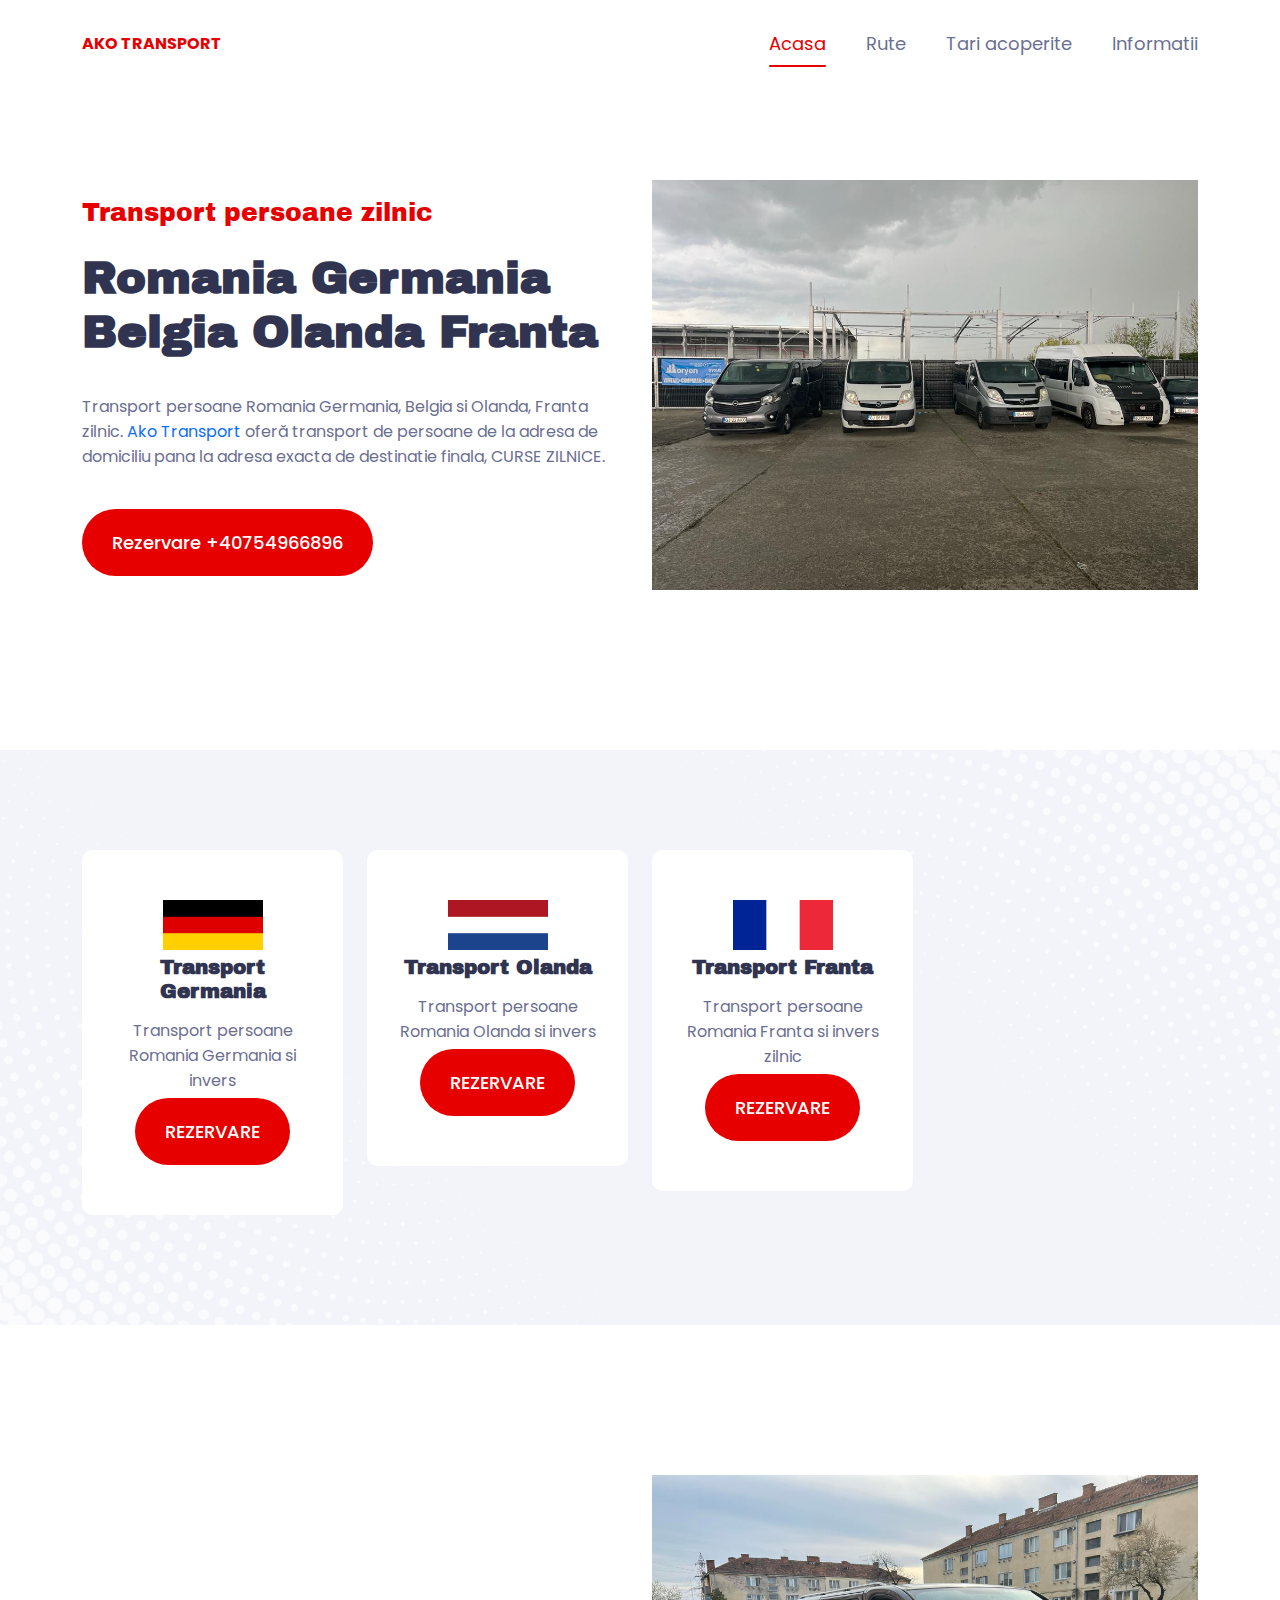
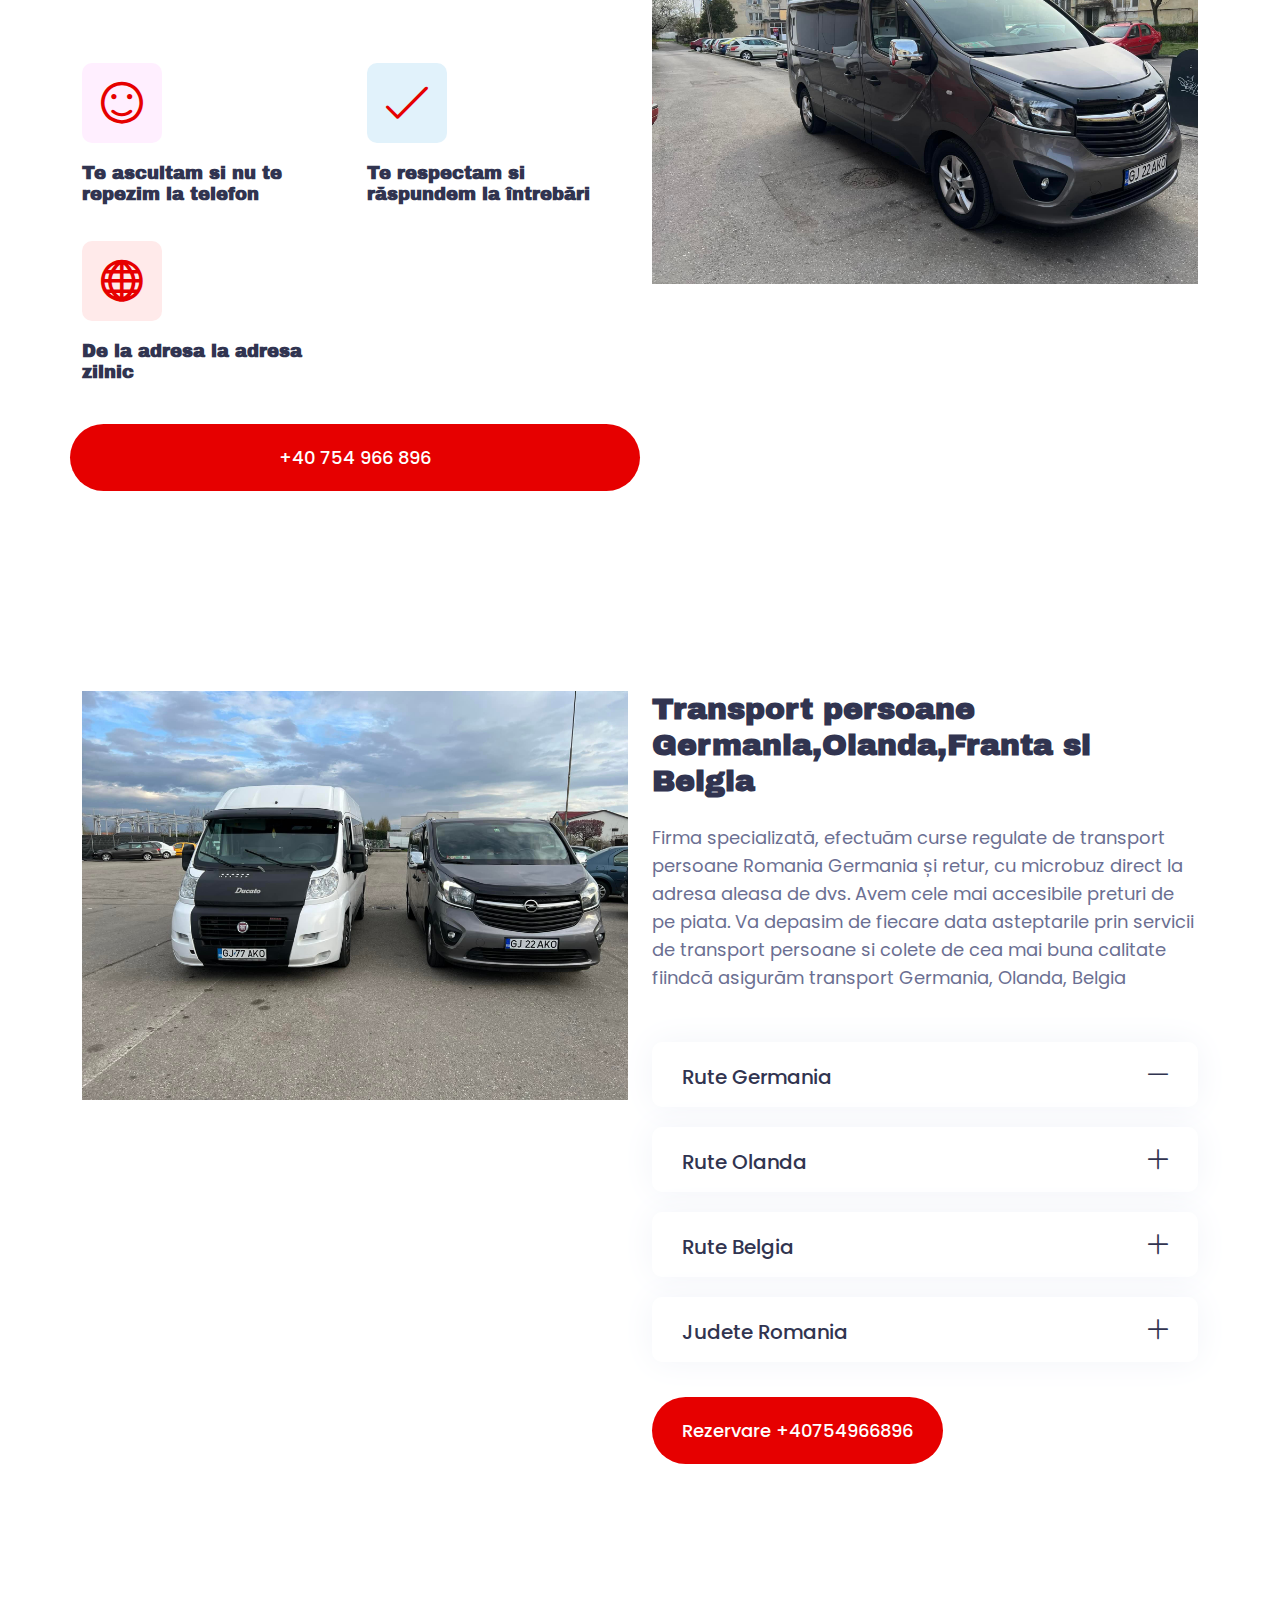
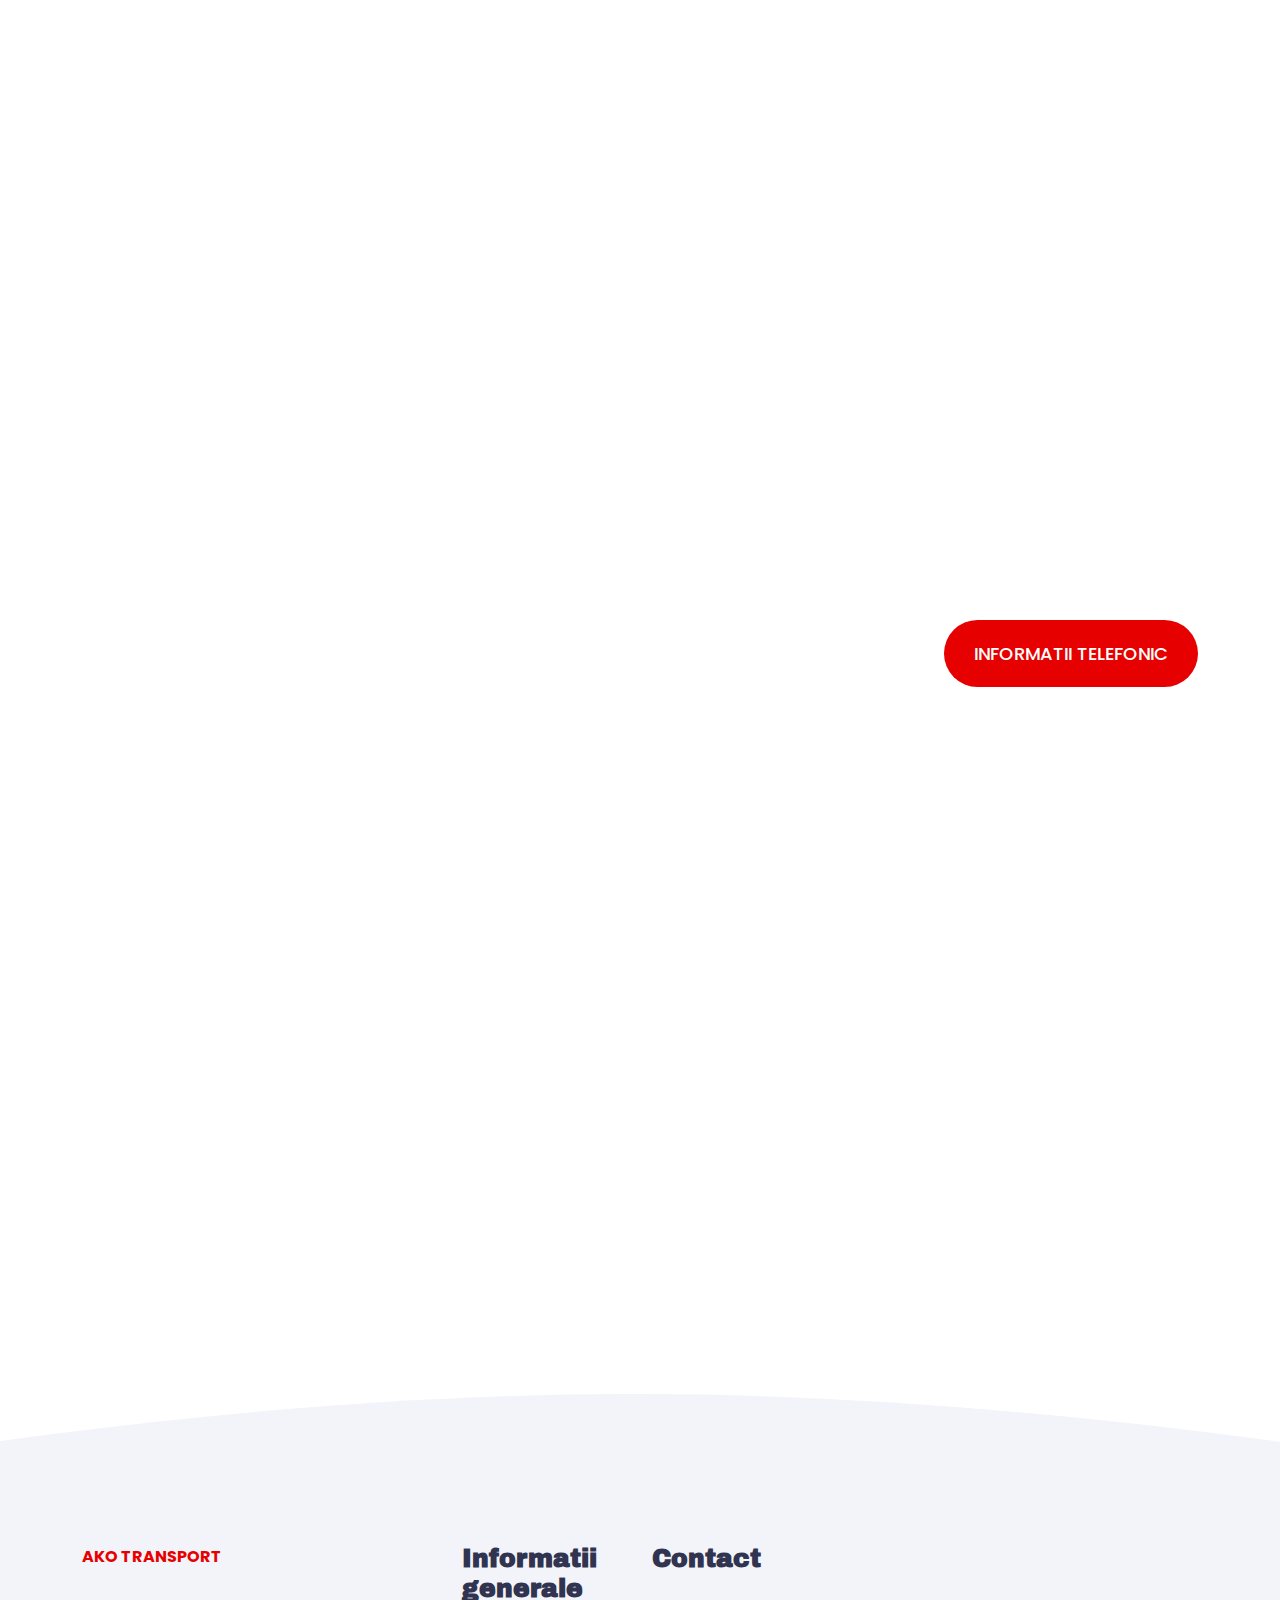
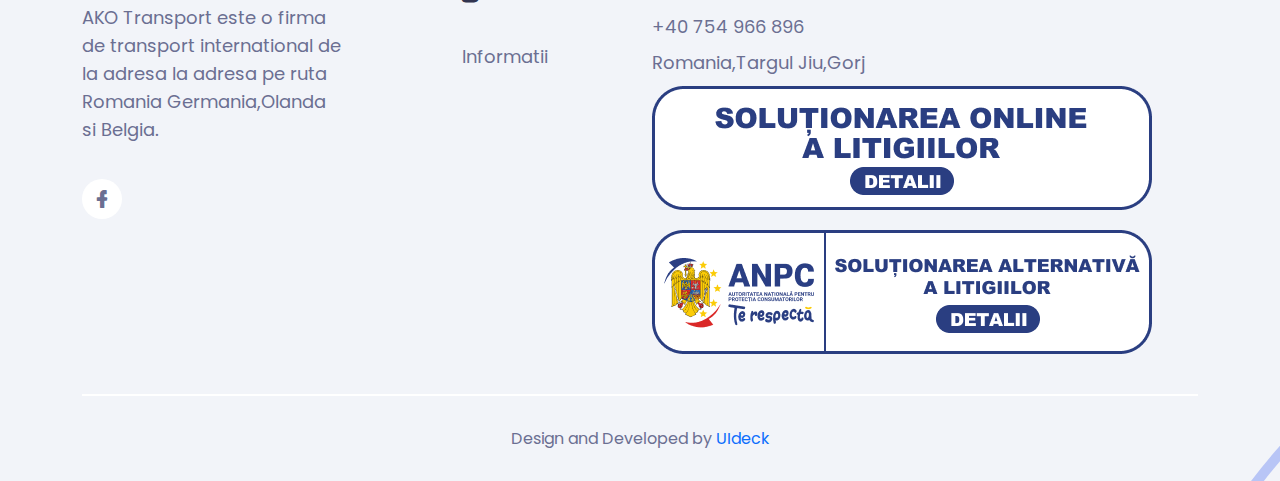
<file: index.html>
<!DOCTYPE html>
<html class="no-js" lang="ro">

<head>
  <!-- Google Tag Manager -->
  <script>(function (w, d, s, l, i) {
      w[l] = w[l] || []; w[l].push({
        'gtm.start':
          new Date().getTime(), event: 'gtm.js'
      }); var f = d.getElementsByTagName(s)[0],
        j = d.createElement(s), dl = l != 'dataLayer' ? '&l=' + l : ''; j.async = true; j.src =
          'https://www.googletagmanager.com/gtm.js?id=' + i + dl; f.parentNode.insertBefore(j, f);
    })(window, document, 'script', 'dataLayer', 'GTM-WX5F3ZN');</script>
  <!-- End Google Tag Manager -->
  <meta charset="utf-8" />
  <meta http-equiv="x-ua-compatible" content="ie=edge" />
  <!-- SEO Meta Tags -->
  <meta name="description"
    content="Ako transport persoane Romania Germania, Belgia si Olanda zilnic de la adresa la adresa." />
  <meta name="application-name" content="akotransport.com" />
  <meta name="keywords"
    content="transport persoane romania germania,transport persoane germania romania,transport persoane germania,transport persoane olanda,transport persoane belgia,plecari romania germania,plecari romania olanda,plecari romania belgia" />
  <meta name="creator" content="rmntrans.com" />
  <meta property="og:site_name" content="https://akotransport.com/" />

  <!-- website name -->
  <meta property="og:site" content="https://akotransport.com/" />
  <!-- website link -->
  <meta property="og:title" content="Ako transport persoane Germania,Olanda si Belgia" />
  <!-- title shown in the actual shared post -->
  <meta property="og:description"
    content="Ako transport persoane Romania Germania, Belgia si Olanda zilnic de la adresa la adresa." />
  <meta property="og:image"
    content="https://ingrijirebatrani.com/assets/img/ako-transport-persoane-international.jpeg" />
  <!-- image link, make sure it's jpg -->
  <meta property="og:url" content="https://akotransport.com/" />
  <!-- where do you want your post to link to -->

  <!-- Website Title -->
  <title>Ako transport persoane Romania Germania, Belgia si Olanda</title>
  <meta name="viewport" content="width=device-width, initial-scale=1" />
  <link rel="shortcut icon" type="image/x-icon" href="assets/img/favicon.svg" />
  <!-- Place favicon.ico in the root directory -->

  <!-- ========================= CSS here ========================= -->
  <link rel="stylesheet" href="assets/css/bootstrap-5.0.0-beta2.min.css" />
  <link rel="stylesheet" href="assets/css/LineIcons.2.0.css" />
  <link rel="stylesheet" href="assets/css/tiny-slider.css" />
  <link rel="stylesheet" href="assets/css/animate.css" />
  <link rel="stylesheet" href="assets/css/main.css" />
</head>

<body>
  <!-- Google Tag Manager (noscript) -->
  <noscript><iframe src="https://www.googletagmanager.com/ns.html?id=GTM-WX5F3ZN" height="0" width="0"
      style="display:none;visibility:hidden"></iframe></noscript>
  <!-- End Google Tag Manager (noscript) -->
  <!--[if lte IE 9]>
      <p class="browserupgrade">
        You are using an <strong>outdated</strong> browser. Please
        <a href="https://browsehappy.com/">upgrade your browser</a> to improve
        your experience and security.
      </p>
    <![endif]-->

  <!-- ========================= preloader start ========================= -->
  <div class="preloader">
    <div class="loader">
      <div class="spinner">
        <div class="spinner-container">
          <div class="spinner-rotator">
            <div class="spinner-left">
              <div class="spinner-circle"></div>
            </div>
            <div class="spinner-right">
              <div class="spinner-circle"></div>
            </div>
          </div>
        </div>
      </div>
    </div>
  </div>
  <!-- preloader end -->

  <!-- ========================= header start ========================= -->
  <header class="header">
    <div class="navbar-area">
      <div class="container">
        <div class="row align-items-center">
          <div class="col-lg-12">
            <nav class="navbar navbar-expand-lg">
              <a class="navbar-brand" href="index.html">
                <p style="color: #e60000; font-weight: bold">AKO TRANSPORT</p>
              </a>
              <button class="navbar-toggler" type="button" data-bs-toggle="collapse"
                data-bs-target="#navbarSupportedContent" aria-controls="navbarSupportedContent" aria-expanded="false"
                aria-label="Toggle navigation">
                <span class="toggler-icon"></span>
                <span class="toggler-icon"></span>
                <span class="toggler-icon"></span>
              </button>

              <div class="collapse navbar-collapse sub-menu-bar" id="navbarSupportedContent">
                <ul id="nav" class="navbar-nav ms-auto">
                  <li class="nav-item">
                    <a class="page-scroll active" href="#home">Acasa</a>
                  </li>
                  <li class="nav-item">
                    <a class="page-scroll" href="#about">Rute</a>
                  </li>
                  <li class="nav-item">
                    <a class="page-scroll" href="#service">Tari acoperite</a>
                  </li>
                  <li class="nav-item">
                    <a href="informatii.html">Informatii</a>
                  </li>
                </ul>
              </div>
              <!-- navbar collapse -->
            </nav>
            <!-- navbar -->
          </div>
        </div>
        <!-- row -->
      </div>
      <!-- container -->
    </div>
    <!-- navbar area -->
  </header>
  <!-- ========================= header end ========================= -->

  <!-- ========================= hero-section start ========================= -->
  <section id="home" class="hero-section">
    <div class="container">
      <div class="row align-items-center">
        <div class="col-lg-6">
          <div class="hero-content">
            <span class="wow fadeInLeft" data-wow-delay=".2s">Transport persoane zilnic</span>
            <h1 class="wow fadeInUp" data-wow-delay=".4s">
              Romania Germania Belgia Olanda Franta
            </h1>
            <p class="wow fadeInUp" data-wow-delay=".6s">
              Transport persoane Romania Germania, Belgia si Olanda, Franta zilnic.
              <a href="https://akotransport.com/">Ako Transport</a> oferă
              transport de persoane de la adresa de domiciliu pana la adresa
              exacta de destinatie finala, CURSE ZILNICE.
            </p>
            <a href="tel:+40754966896" class="main-btn btn-hover wow fadeInUp" data-wow-delay=".6s">Rezervare
              +40754966896</a>
          </div>
        </div>
        <div class="col-lg-6">
          <div class="hero-img wow fadeInUp" data-wow-delay=".5s">
            <img src="assets/img/ako-transport-persoane-international.jpeg"
              alt="Ako transport international de persoane de la adresa la adresa" />
          </div>
        </div>
      </div>
    </div>
  </section>
  <!-- ========================= service-section start ========================= -->
  <section id="service" class="service-section img-bg pt-100 pb-100 mt-150">
    <div class="container">
      <div class="row">
        <div class="col-xl-3 col-md-6">
          <div class="single-service">
            <img src="assets/img/germania.png" alt="transport persoane Romania Germania"
              style="width: 100px; height: 50px" />
            <div class="content">
              <h3 style="margin-top: 5px">Transport Germania</h3>
              <p>Transport persoane Romania Germania si invers</p>
              <a style="margin-top: 5px" href="tel:+40754966896" class="main-btn">REZERVARE</a>
            </div>
          </div>
        </div>
        <div class="col-xl-3 col-md-6">
          <div class="single-service">
            <img src="assets/img/olanda.png" alt="transport persoane Romania Olanda"
              style="width: 100px; height: 50px" />
            <div class="content">
              <h3 style="margin-top: 5px">Transport Olanda</h3>
              <p>Transport persoane Romania Olanda si invers</p>
              <a style="margin-top: 5px" href="tel:+40754966896" class="main-btn">REZERVARE</a>
            </div>
          </div>
        </div>
        <div class="col-xl-3 col-md-6">
          <div class="single-service">
            <img src="assets/img/Flag_of_France.svg" alt="transport persoane Romania Belgia"
              style="width: 100px; height: 50px" />
            <div class="content">
              <h3 style="margin-top: 5px">Transport Franta</h3>
              <p>Transport persoane Romania Franta si invers zilnic</p>
              <a style="margin-top: 5px" href="tel:+40754966896" class="main-btn">REZERVARE</a>
            </div>
          </div>
        </div>
      </div>
    </div>
  </section>
  <!-- ========================= counter-up-section start ========================= -->
  <section class="counter-up-section pt-150">
    <div class="container">
      <div class="row">
        <div class="col-lg-6">
          <div class="counter-up-content mb-50">
            <div class="section-title mb-40">
              <h2 class="mb-20 wow fadeInUp" data-wow-delay=".2s">
                Plecari zilnice de la adresa la adresa
              </h2>
              <p class="wow fadeInUp" data-wow-delay=".4s">
                De ce clientii aleg Ako Transport? Oferim calitate, respect si
                preturi accesibile.
              </p>
            </div>
            <div class="counter-up-wrapper">
              <div class="row">
                <div class="col-lg-6 col-sm-6">
                  <div class="single-counter">
                    <div class="icon color-1">
                      <i class="lni lni-emoji-smile"></i>
                    </div>
                    <div class="content">
                      <h5>Te ascultam si nu te repezim la telefon</h5>
                    </div>
                  </div>
                </div>
                <div class="col-lg-6 col-sm-6">
                  <div class="single-counter">
                    <div class="icon color-2">
                      <i class="lni lni-checkmark"></i>
                    </div>
                    <div class="content">
                      <h5>Te respectam si răspundem la întrebări</h5>
                    </div>
                  </div>
                </div>
                <div class="col-lg-6 col-sm-6">
                  <div class="single-counter">
                    <div class="icon color-3">
                      <i class="lni lni-world"></i>
                    </div>
                    <div class="content">
                      <h5>De la adresa la adresa zilnic</h5>
                    </div>
                  </div>
                </div>

                <a style="margin-top: 5px" href="tel:+40754966896" class="main-btn">+40 754 966 896</a>
              </div>
            </div>
          </div>
        </div>
        <div class="col-xl-6 col-lg-6">
          <div class="counter-up-img mb-50">
            <img src="assets/img/transport-persoane-zilnic.jpg"
              alt="transport persoane zilnic de la adresa la adresa" />
          </div>
        </div>
      </div>
    </div>
  </section>
  <!-- ========================= counter-up-section end ========================= -->
  <section id="about" class="about-section pt-150">
    <div class="container">
      <div class="row">
        <div class="col-lg-6">
          <div class="about-img mb-50">
            <img src="assets/img/plecari-romania-germania-olanda-belgia.jpg" alt="about" />
          </div>
        </div>
        <div class="col-lg-6">
          <div class="about-content mb-50">
            <div class="section-title mb-50">
              <h2 class="mb-25">
                Transport persoane Germania,Olanda,Franta si Belgia
              </h2>
              <p>
                Firma specializată, efectuăm curse regulate de transport
                persoane Romania Germania și retur, cu microbuz direct la
                adresa aleasa de dvs. Avem cele mai accesibile preturi de pe
                piata. Va depasim de fiecare data asteptarile prin servicii de
                transport persoane si colete de cea mai buna calitate fiindcă
                asigurăm transport Germania, Olanda, Belgia
              </p>
            </div>
            <div class="accordion pb-15" id="accordionExample">
              <div class="single-faq">
                <button class="w-100 text-start" type="button" data-bs-toggle="collapse" data-bs-target="#collapseOne"
                  aria-expanded="true" aria-controls="collapseOne">
                  Rute Germania
                </button>

                <div id="collapseOne" class="collapse" type="button" data-bs-toggle="collapse"
                  data-bs-target="#collapseTwo" aria-expanded="false" aria-controls="collapseTwo">
                  <div class="faq-content">
                    <p>
                      Berlin, Bremen, Cloppenburg, Cottbus, Dresda, Flensburg,
                      Halle, Hanovra, Hamburg, Jena, Kiel, Kassel,
                      Ludwigslust, Leipzig, Lubeck, Magdeburg, Munster,
                      Papanburg, Potsdam, Rostock, Salzgitter, Schwerin,
                      Vechta, Wolfsburg Aachen Ansbach Aschaffenburg Augsburg
                      Bad Mergentheim Baden Baden Bamberg Beyreuth Biberach
                      Uls Bielefeld Bonn Bruchsal Coburg Crailsheim Darmstadt
                      Deggendorf Dortmund Duisburg Duren Dusseldorf Erlangen
                      Essen Ettlingen Frankfurt Freiburg Friedrichshafen Fulda
                      Goppingen Hamm Hanau Heidelberg Heilbronn Ingolstadt
                      Karlsruhe Kassel Kempten Kleve Koblenz Koln Konstanz
                      Kulmbach Landshut Leverkusen Lindau Landau Ludwigsburg
                      Mainz Mannheim Marburg Mayen Memmingen Munchen Munster
                      Neustadt Nurenberg Offenbach Offenburg Osnabruck
                      Paderborn Passau Pforzheim Rastatt Regensburg Reutlingen
                      Ravensburg Rosenheim Schweinfurt Siegen Singen Speyer
                      Straubing Stuttgart Suhl Trier Wiesbaden Worms Wuppertal
                      Wursburg
                    </p>
                  </div>
                </div>
              </div>
              <div class="single-faq">
                <button class="w-100 text-start collapsed" type="button" data-bs-toggle="collapse"
                  data-bs-target="#collapseTwo" aria-expanded="false" aria-controls="collapseTwo">
                  Rute Olanda
                </button>
                <div id="collapseTwo" class="collapse" aria-labelledby="headingTwo" data-bs-parent="#accordionExample">
                  <div class="faq-content">
                    Amsterdam, Arnhem, Assen, Almere, Amersfoort, Apeldoorn,
                    Breda, Drachten, Dordrecht, Deventer, Eindhoven, Emmen,
                    Groningen, Haga, Herleen, Hengelo, Maastricht, Nijmegen,
                    Rotterdam, Sittard, Roermond, Tilburg, Utrecht, Venlo,
                    Zwoole.
                  </div>
                </div>
              </div>
              <div class="single-faq">
                <button class="w-100 text-start collapsed" type="button" data-bs-toggle="collapse"
                  data-bs-target="#collapseThree" aria-expanded="false" aria-controls="collapseThree">
                  Rute Belgia
                </button>
                <div id="collapseThree" class="collapse" aria-labelledby="headingThree"
                  data-bs-parent="#accordionExample">
                  <div class="faq-content">
                    Anvers, Arlon, Bruges, Bruxelles, Charleroi, Genk, Gent,
                    Hasselt, Kortrijk, Liege, Louvain, Mons, Namur, Roeselare,
                    Torhour, Tournai.
                  </div>
                </div>
              </div>
              <div class="single-faq">
                <button class="w-100 text-start collapsed" type="button" data-bs-toggle="collapse"
                  data-bs-target="#collapseThree" aria-expanded="false" aria-controls="collapseThree">
                  Judete Romania
                </button>
                <div id="collapseThree" class="collapse" aria-labelledby="headingThree"
                  data-bs-parent="#accordionExample">
                  <div class="faq-content">
                    📛 Bihor 📛 Arad 📛 Timis 📛 Caras-Severin 📛 Hunedoara 📛
                    Mehedinti 📛 Gorj 📛 Dolj 📛 Olt 📛 Alba 📛 Sibiu 📛
                    Brasov 📛 Valcea 📛 Arges 📛 Dambovita 📛 Teleorman 📛
                    Bucuresti 📛
                  </div>
                </div>
              </div>
            </div>
            <a href="tel:+40754966896" class="main-btn btn-hover">Rezervare +40754966896</a>
          </div>
        </div>
      </div>
    </div>
  </section>
  <!-- ========================= about-section end ========================= -->

  <!-- ========================= service-section start ========================= -->

  <!-- ========================= cta-section start ========================= -->
  <section class="cta-section img-bg pt-110 pb-60">
    <div class="container">
      <div class="row align-items-center">
        <div class="col-xl-6 col-lg-7">
          <div class="section-title mb-50">
            <h2 class="mb-20 wow fadeInUp" data-wow-delay=".2s">
              Informatii suplimentare
            </h2>
            <p class="wow fadeInUp" data-wow-delay=".2s">
              1. Germania este o destinatie care are foarte multe de oferit,
              incepand cu marea din nord, cu muntii din sud si cu variatiile
              de orase dintre acestea, destinatia este una dintre cele mai
              frecvente alegeri pe care europenii o fac an de an. Multumita
              transportului cu microbuzul din Romania in Germania, se poate cu
              usurinta calatori zilnic din Germania Romania transportul se
              face la adresa cu preturi avantajoase si in deplina siguranta.
              Planificati o excursie in Germania? Doriti sa calatoriti cu
              prietenii sau familia? Mergeti la un loc de munca sau pur si
              simplu doriti sa va intoarceti la familie? Nici o problema! AKO
              TRANSPORT va poate oferi servicii profesioniste de transport
              Romania persoana Germania ieftine direct la destinatia dvs.
              Alaturi de noi puteti ajunge la adresa fara stres, va oferim
              informatii in timp real privind orele si statiile de plecare, un
              personal prietenos, soferi experimentati, astfel incat plecarile
              pe ruta Germania – Romania sa se desfasoare in cele mai
              avantajoase conditii.
            </p>
            <p class="wow fadeInUp" data-wow-delay=".2s">
              2. Transport persoane Romania Olanda la adresa cu plecare
              saptamanal si zilnic cu microbuze moderne pentru toate
              persoanele care au de parcurs acest traseu.Plecarile Romania –
              Olanda in fiecare zi si saptamana pentru ca dumneavoastra cei
              care doriti sa calatoriti ca si turisti sau in alte scopuri, sa
              ajungeti pana unde aveti nevoie in Olanda.Persoanele
              transportate cu ajutorul curselor transport Olanda Romania,
              beneficiaza de transport direct din Romania de pe mai multe
              trasee in Olanda la ADRESA dorita.
            </p>
            <p class="wow fadeInUp" data-wow-delay=".2s">
              3. Cursele regulate din Romania – Belgia se efectueaza
              confortabil la ADRESA fiecarui pasager, de aceea suntem siguri
              ca doriti sa nu mai aveti nici o grija atat a bagajelor, cat si
              a mijloacelor de transport. Belgia uneste Europa iar prin
              serviciile noastre de transport persoane Romania – Belgia cu
              microbuzul veti putea ajunge catre aceasta destinatie din inima
              Europei intr-un timp scurt, la preturi avantajoase si in deplina
              siguranta. Aici se afla peste o mie de organizatii
              internationale, iar capitala Belgiei Bruxelles-ul este
              institutia centrala a Uniunii Europene. Parlamentul European
              este deci, la fel de mult, o atractie turistica majora ca si
              reperul Atomium sau Bruxelles de 102 de metri, statuia Manneken
              Pis. In ceea ce priveste mediul rural, Belgia impresioneaza in
              special cu linii de coasta idilice si muntii verzi impadurite
              din Ardeni.
            </p>
          </div>
        </div>
        <div class="col-xl-6 col-lg-5">
          <div class="cta-btn text-lg-end mb-50">
            <a href="tel:+40754966896" class="main-btn btn-hover text-uppercase">Informatii telefonic</a>
          </div>
        </div>
      </div>
    </div>
  </section>
  <!-- ========================= cta-section end ========================= -->

  <!-- ========================= footer start ========================= -->
  <footer class="footer">
    <div class="container">
      <div class="widget-wrapper">
        <div class="row">
          <div class="col-xl-3 col-md-6">
            <div class="footer-widget">
              <div class="logo mb-35">
                <a href="index.html">
                  <p style="color: #e60000; font-weight: bold">
                    AKO TRANSPORT
                  </p>
                </a>
              </div>
              <p class="desc mb-35">
                AKO Transport este o firma de transport international de la
                adresa la adresa pe ruta Romania Germania,Olanda si Belgia.
              </p>
              <ul class="socials">
                <li>
                  <a href="https://www.facebook.com/akotransportro">
                    <i class="lni lni-facebook-filled"></i>
                  </a>
                </li>
              </ul>
            </div>
          </div>

          <div class="col-xl-2 offset-xl-1 col-md-5 offset-md-1 col-sm-6">
            <div class="footer-widget">
              <h3>Informatii generale</h3>
              <ul class="links">
                <li><a href="informatii.html">Informatii</a></li>
              </ul>
            </div>
          </div>

          <div class="col-xl-3 col-md-6">
            <div class="footer-widget">
              <h3>Contact</h3>
              <ul>
                <li>+40 754 966 896</li>
                <li>Romania,Targul Jiu,Gorj</li>
              </ul>
              <a style="padding-top: 5px;"
                href="https://ec.europa.eu/consumers/odr/main/index.cfm?event=main.home2.show&lng=RO">
                <img src="assets/img/anpc-sol.png" /></a>
              <a href="https://anpc.ro/ce-este-sal/">
                <img style="padding-top: 20px" src="assets/img/anpc-sal.png" /></a>
            </div>
          </div>
        </div>
      </div>

      <div class="copy-right">
        <p>
          Design and Developed by
          <a href="https://uideck.com" rel="nofollow" target="_blank">
            UIdeck
          </a>
        </p>
      </div>
    </div>
  </footer>
  <!-- ========================= footer end ========================= -->

  <!-- ========================= scroll-top ========================= -->
  <a href="#" class="scroll-top btn-hover">
    <i class="lni lni-chevron-up"></i>
  </a>

  <!-- ========================= JS here ========================= -->
  <script src="assets/js/bootstrap-5.0.0-beta2.min.js"></script>
  <script src="assets/js/count-up.min.js"></script>
  <script src="assets/js/tiny-slider.js"></script>
  <script src="assets/js/wow.min.js"></script>
  <script src="assets/js/polifill.js"></script>
  <script src="assets/js/main.js"></script>
  <script type="text/javascript">
    (function () {
      var options = {
        call: "+40754966896", // Call phone numb
        call_to_action: "Telefon", // Call to action
        position: "right", // Position may be 'right' or 'left'
      };
      var proto = document.location.protocol, host = "getbutton.io", url = proto + "//static." + host;
      var s = document.createElement('script'); s.type = 'text/javascript'; s.async = true; s.src = url + '/widget-send-button/js/init.js';
      s.onload = function () { WhWidgetSendButton.init(host, proto, options); };
      var x = document.getElementsByTagName('script')[0]; x.parentNode.insertBefore(s, x);
    })();
  </script>
  <!-- /GetButton.io widget -->
  <!-- GetButton.io widget -->
  <script type="text/javascript">
    (function () {
      var options = {
        whatsapp: "+40754966896", // WhatsApp nu
        call_to_action: "WhatsApp!", // Call to action
        position: "left", // Position may be 'right' or 'left'
      };
      var proto = document.location.protocol, host = "getbutton.io", url = proto + "//static." + host;
      var s = document.createElement('script'); s.type = 'text/javascript'; s.async = true; s.src = url + '/widget-send-button/js/init.js';
      s.onload = function () { WhWidgetSendButton.init(host, proto, options); };
      var x = document.getElementsByTagName('script')[0]; x.parentNode.insertBefore(s, x);
    })();
  </script>
</body>

</html>
</file>
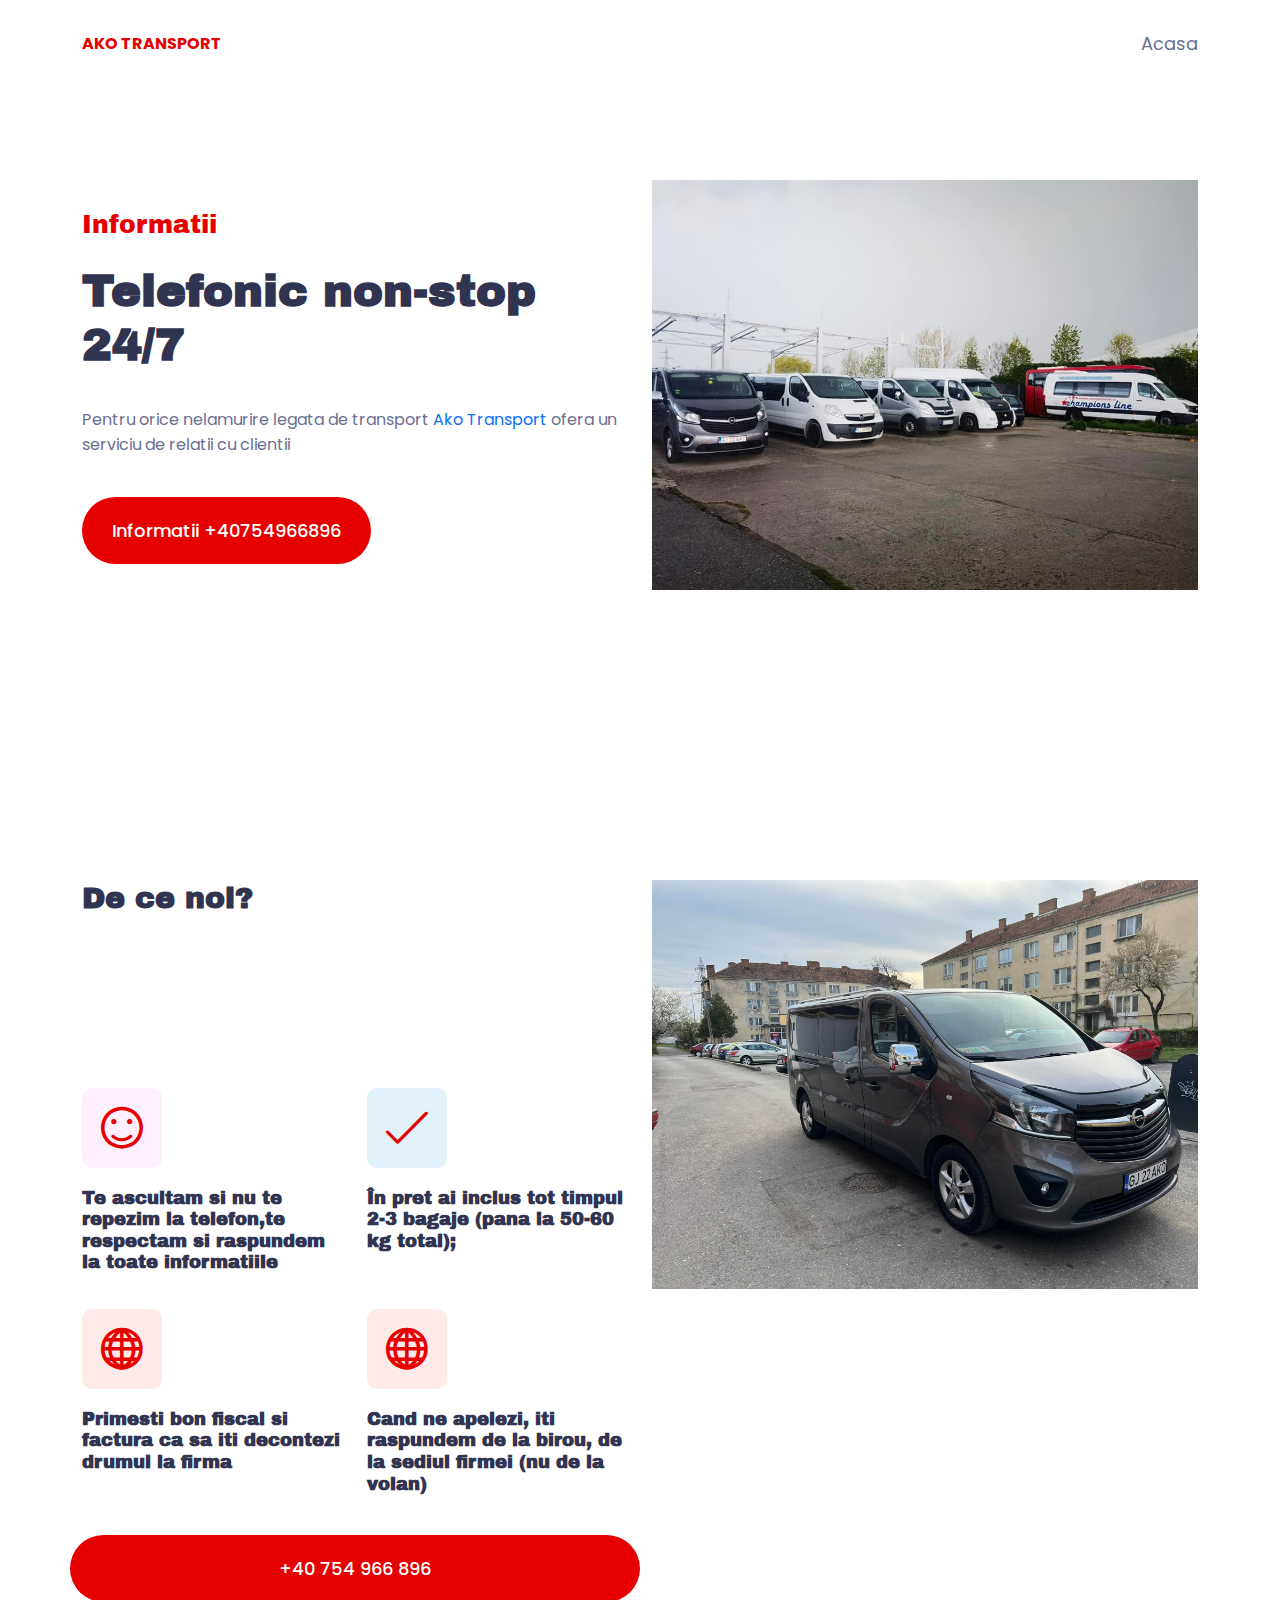
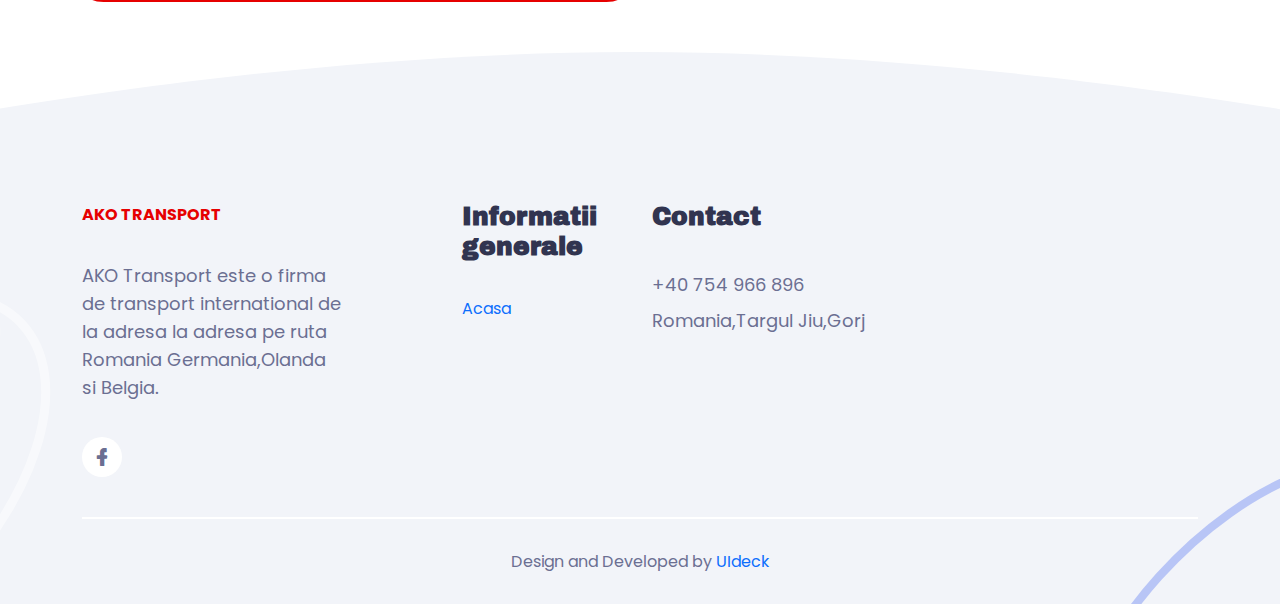
<file: informatii.html>
<!DOCTYPE html>
<html class="no-js" lang="">
  <head>
    <meta charset="utf-8" />
    <meta http-equiv="x-ua-compatible" content="ie=edge" />
    <title>Bliss || Digital Agency Bootstrap 5 Landing Page</title>
    <meta name="description" content="" />
    <meta name="viewport" content="width=device-width, initial-scale=1" />
    <link
      rel="shortcut icon"
      type="image/x-icon"
      href="assets/img/favicon.svg"
    />
    <!-- Place favicon.ico in the root directory -->

    <!-- ========================= CSS here ========================= -->
    <link rel="stylesheet" href="assets/css/bootstrap-5.0.0-beta2.min.css" />
    <link rel="stylesheet" href="assets/css/LineIcons.2.0.css" />
    <link rel="stylesheet" href="assets/css/tiny-slider.css" />
    <link rel="stylesheet" href="assets/css/animate.css" />
    <link rel="stylesheet" href="assets/css/main.css" />
  </head>
  <body>
    <!--[if lte IE 9]>
      <p class="browserupgrade">
        You are using an <strong>outdated</strong> browser. Please
        <a href="https://browsehappy.com/">upgrade your browser</a> to improve
        your experience and security.
      </p>
    <![endif]-->

    <!-- ========================= preloader start ========================= -->
    <div class="preloader">
      <div class="loader">
        <div class="spinner">
          <div class="spinner-container">
            <div class="spinner-rotator">
              <div class="spinner-left">
                <div class="spinner-circle"></div>
              </div>
              <div class="spinner-right">
                <div class="spinner-circle"></div>
              </div>
            </div>
          </div>
        </div>
      </div>
    </div>
    <!-- preloader end -->

    <!-- ========================= header start ========================= -->
    <header class="header">
      <div class="navbar-area">
        <div class="container">
          <div class="row align-items-center">
            <div class="col-lg-12">
              <nav class="navbar navbar-expand-lg">
                <a class="navbar-brand" href="index.html">
                  <p style="color: #e60000; font-weight: bold">AKO TRANSPORT</p>
                </a>
                <button
                  class="navbar-toggler"
                  type="button"
                  data-bs-toggle="collapse"
                  data-bs-target="#navbarSupportedContent"
                  aria-controls="navbarSupportedContent"
                  aria-expanded="false"
                  aria-label="Toggle navigation"
                >
                  <span class="toggler-icon"></span>
                  <span class="toggler-icon"></span>
                  <span class="toggler-icon"></span>
                </button>

                <div
                  class="collapse navbar-collapse sub-menu-bar"
                  id="navbarSupportedContent"
                >
                  <ul id="nav" class="navbar-nav ms-auto">
                    <li class="nav-item">
                      <a href="index.html">Acasa</a>
                    </li>
                  </ul>
                </div>
                <!-- navbar collapse -->
              </nav>
              <!-- navbar -->
            </div>
          </div>
          <!-- row -->
        </div>
        <!-- container -->
      </div>
      <!-- navbar area -->
    </header>
    <!-- ========================= header end ========================= -->

    <!-- ========================= hero-section start ========================= -->
    <section id="home" class="hero-section">
      <div class="container">
        <div class="row align-items-center">
          <div class="col-lg-6">
            <div class="hero-content">
              <span class="wow fadeInLeft" data-wow-delay=".2s"
                >Informatii
              </span>
              <h1 class="wow fadeInUp" data-wow-delay=".4s">
                Telefonic non-stop 24/7
              </h1>
              <p class="wow fadeInUp" data-wow-delay=".6s">
                Pentru orice nelamurire legata de transport
                <a href="https://akotransport.com/">Ako Transport</a> ofera un
                serviciu de relatii cu clientii
              </p>
              <a
                href="tel:+40754966896"
                class="main-btn btn-hover wow fadeInUp"
                data-wow-delay=".6s"
                >Informatii +40754966896</a
              >
            </div>
          </div>
          <div class="col-lg-6">
            <div class="hero-img wow fadeInUp" data-wow-delay=".5s">
              <img
                src="assets/img/transport-international-ako.jpg"
                alt="Ako transport international de persoane de la adresa la adresa"
              />
            </div>
          </div>
        </div>
      </div>
    </section>

    <section class="counter-up-section pt-150">
      <div class="container">
        <div class="row">
          <div class="col-lg-6">
            <div class="counter-up-content mb-50">
              <div class="section-title mb-40">
                <h2 class="mb-20 wow fadeInUp" data-wow-delay=".2s">
                  De ce noi?
                </h2>
                <p class="wow fadeInUp" data-wow-delay=".4s">
                  - Județe tranzitate : Gorj, Dolj, Mehedinți, Bihor, Hunedoara,
                  Valcea, Argeș, Olt, Caraș-Severin, Timiș, Arad.
                  <br />
                  - Țări tranzitate : Austria, Germania, Olanda, Belgia,
                  Luxembourg, Cehia
                </p>
              </div>
              <div class="counter-up-wrapper">
                <div class="row">
                  <div class="col-lg-6 col-sm-6">
                    <div class="single-counter">
                      <div class="icon color-1">
                        <i class="lni lni-emoji-smile"></i>
                      </div>
                      <div class="content">
                        <h5>
                          Te ascultam si nu te repezim la telefon,te respectam
                          si raspundem la toate informatiile
                        </h5>
                      </div>
                    </div>
                  </div>
                  <div class="col-lg-6 col-sm-6">
                    <div class="single-counter">
                      <div class="icon color-2">
                        <i class="lni lni-checkmark"></i>
                      </div>
                      <div class="content">
                        <h5>
                          În pret ai inclus tot timpul 2-3 bagaje (pana la 50-60
                          kg total);
                        </h5>
                      </div>
                    </div>
                  </div>
                  <div class="col-lg-6 col-sm-6">
                    <div class="single-counter">
                      <div class="icon color-3">
                        <i class="lni lni-world"></i>
                      </div>
                      <div class="content">
                        <h5>
                          Primesti bon fiscal si factura ca sa iti decontezi
                          drumul la firma
                        </h5>
                      </div>
                    </div>
                  </div>
                  <div class="col-lg-6 col-sm-6">
                    <div class="single-counter">
                      <div class="icon color-3">
                        <i class="lni lni-world"></i>
                      </div>
                      <div class="content">
                        <h5>
                          Cand ne apelezi, iti raspundem de la birou, de la
                          sediul firmei (nu de la volan)
                        </h5>
                      </div>
                    </div>
                  </div>

                  <a
                    style="margin-top: 5px"
                    href="tel:+40754966896"
                    class="main-btn"
                    >+40 754 966 896</a
                  >
                </div>
              </div>
            </div>
          </div>
          <div class="col-xl-6 col-lg-6">
            <div class="counter-up-img mb-50">
              <img
                src="assets/img/transport-persoane-zilnic.jpg"
                alt="transport persoane zilnic de la adresa la adresa"
              />
            </div>
          </div>
        </div>
      </div>
    </section>

    <footer class="footer">
      <div class="container">
        <div class="widget-wrapper">
          <div class="row">
            <div class="col-xl-3 col-md-6">
              <div class="footer-widget">
                <div class="logo mb-35">
                  <a href="index.html">
                    <p style="color: #e60000; font-weight: bold">
                      AKO TRANSPORT
                    </p>
                  </a>
                </div>
                <p class="desc mb-35">
                  AKO Transport este o firma de transport international de la
                  adresa la adresa pe ruta Romania Germania,Olanda si Belgia.
                </p>
                <ul class="socials">
                  <li>
                    <a href="https://www.facebook.com/akotransportro">
                      <i class="lni lni-facebook-filled"></i>
                    </a>
                  </li>
                </ul>
              </div>
            </div>

            <div class="col-xl-2 offset-xl-1 col-md-5 offset-md-1 col-sm-6">
              <div class="footer-widget">
                <h3>Informatii generale</h3>

                <a href="index.html">Acasa</a>
              </div>
            </div>

            <div class="col-xl-3 col-md-6">
              <div class="footer-widget">
                <h3>Contact</h3>
                <ul>
                  <li>+40 754 966 896</li>
                  <li>Romania,Targul Jiu,Gorj</li>
                </ul>
              </div>
            </div>
          </div>
        </div>

        <div class="copy-right">
          <p>
            Design and Developed by
            <a href="https://uideck.com" rel="nofollow" target="_blank">
              UIdeck
            </a>
          </p>
        </div>
      </div>
    </footer>
    <!-- ========================= footer end ========================= -->

    <!-- ========================= scroll-top ========================= -->
    <a href="#" class="scroll-top btn-hover">
      <i class="lni lni-chevron-up"></i>
    </a>

    <!-- ========================= JS here ========================= -->
    <script src="assets/js/bootstrap-5.0.0-beta2.min.js"></script>
    <script src="assets/js/count-up.min.js"></script>
    <script src="assets/js/tiny-slider.js"></script>
    <script src="assets/js/wow.min.js"></script>
    <script src="assets/js/polifill.js"></script>
    <script src="assets/js/main.js"></script>
  </body>
</html>
</file>
<file: assets/css/tiny-slider.css>
.tns-outer{padding:0 !important}.tns-outer [hidden]{display:none !important}.tns-outer [aria-controls],.tns-outer [data-action]{cursor:pointer}.tns-slider{-webkit-transition:all 0s;-moz-transition:all 0s;transition:all 0s}.tns-slider>.tns-item{-webkit-box-sizing:border-box;-moz-box-sizing:border-box;box-sizing:border-box}.tns-horizontal.tns-subpixel{white-space:nowrap}.tns-horizontal.tns-subpixel>.tns-item{display:inline-block;vertical-align:top;white-space:normal}.tns-horizontal.tns-no-subpixel:after{content:'';display:table;clear:both}.tns-horizontal.tns-no-subpixel>.tns-item{float:left}.tns-horizontal.tns-carousel.tns-no-subpixel>.tns-item{margin-right:-100%}.tns-no-calc{position:relative;left:0}.tns-gallery{position:relative;left:0;min-height:1px}.tns-gallery>.tns-item{position:absolute;left:-100%;-webkit-transition:transform 0s, opacity 0s;-moz-transition:transform 0s, opacity 0s;transition:transform 0s, opacity 0s}.tns-gallery>.tns-slide-active{position:relative;left:auto !important}.tns-gallery>.tns-moving{-webkit-transition:all 0.25s;-moz-transition:all 0.25s;transition:all 0.25s}.tns-autowidth{display:inline-block}.tns-lazy-img{-webkit-transition:opacity 0.6s;-moz-transition:opacity 0.6s;transition:opacity 0.6s;opacity:0.6}.tns-lazy-img.tns-complete{opacity:1}.tns-ah{-webkit-transition:height 0s;-moz-transition:height 0s;transition:height 0s}.tns-ovh{overflow:hidden}.tns-visually-hidden{position:absolute;left:-10000em}.tns-transparent{opacity:0;visibility:hidden}.tns-fadeIn{opacity:1;filter:alpha(opacity=100);z-index:0}.tns-normal,.tns-fadeOut{opacity:0;filter:alpha(opacity=0);z-index:-1}.tns-vpfix{white-space:nowrap}.tns-vpfix>div,.tns-vpfix>li{display:inline-block}.tns-t-subp2{margin:0 auto;width:310px;position:relative;height:10px;overflow:hidden}.tns-t-ct{width:2333.3333333%;width:-webkit-calc(100% * 70 / 3);width:-moz-calc(100% * 70 / 3);width:calc(100% * 70 / 3);position:absolute;right:0}.tns-t-ct:after{content:'';display:table;clear:both}.tns-t-ct>div{width:1.4285714%;width:-webkit-calc(100% / 70);width:-moz-calc(100% / 70);width:calc(100% / 70);height:10px;float:left}

/*# sourceMappingURL=sourcemaps/tiny-slider.css.map */
</file>
<file: assets/css/main.css>
/* ============================
  Template Name: Bliss
  Author: uideck
  Description: Digital Agency Bootstrap 5 Landing Page.
  Version: 1.0
=============================== */
@import url("https://fonts.googleapis.com/css2?family=Archivo+Black&family=Archivo:wght@400;500;600;700&family=Poppins:wght@400;500;600;700&display=swap");
.counter-up-section
  .counter-up-content
  .counter-up-wrapper
  .single-counter
  .icon,
.footer .widget-wrapper .footer-widget .socials li a {
  display: flex;
  justify-content: center;
  align-items: center;
}

/*===========================
    01.COMMON css 
===========================*/
html {
  scroll-behavior: smooth;
}

body {
  font-family: "Poppins", sans-serif;
  font-weight: normal;
  font-style: normal;
  color: #6b6f92;
  overflow-x: hidden;
}

* {
  margin: 0;
  padding: 0;
  box-sizing: border-box;
}

a:focus,
input:focus,
textarea:focus,
button:focus,
.btn:focus,
.btn.focus,
.btn:not(:disabled):not(.disabled).active,
.btn:not(:disabled):not(.disabled):active {
  text-decoration: none;
  outline: none;
  box-shadow: none;
}

a:hover {
  color: #e60000;
}

a {
  transition: all 0.3s ease-out 0s;
}

a,
a:focus,
a:hover {
  text-decoration: none;
}

i,
span,
a {
  display: inline-block;
}

audio,
canvas,
iframe,
img,
svg,
video {
  vertical-align: middle;
}

h1,
h2,
h3,
h4,
h5,
h6 {
  font-family: "Archivo Black", sans-serif;
  font-weight: 700;
  margin: 0px;
  color: #313450;
}

.section-title p {
  font-size: 18px;
  line-height: 28px;
}

h1 a,
h2 a,
h3 a,
h4 a,
h5 a,
h6 a {
  color: inherit;
}

h1 {
  font-size: 35px;
}

h2 {
  font-size: 30px;
}

h3 {
  font-size: 25px;
}

h4 {
  font-size: 20px;
}

h5 {
  font-size: 18px;
}

h6 {
  font-size: 16px;
}

ul,
ol {
  margin: 0px;
  padding: 0px;
  list-style-type: none;
}

p {
  font-size: 16px;
  font-weight: 400;
  line-height: 25px;
  margin: 0px;
}

.img-bg {
  background-position: center center;
  background-size: cover;
  background-repeat: no-repeat;
  width: 100%;
  height: 100%;
}

.error {
  color: orangered;
}

.success {
  color: green;
}

/*===== All Button Style =====*/
.main-btn {
  display: inline-block;
  font-weight: 500;
  text-align: center;
  white-space: nowrap;
  vertical-align: middle;
  user-select: none;
  padding: 20px 30px;
  font-size: 18px;
  border-radius: 40px;
  color: #fff;
  cursor: pointer;
  z-index: 5;
  transition: all 0.4s ease-in-out;
  border: none;
  background: #e60000;
  overflow: hidden;
}

.main-btn:hover {
  color: #fff;
}

.main-btn.border-btn {
  border: 2px solid #e60000;
  background: transparent;
  color: #313450;
}

.btn-hover {
  position: relative;
  overflow: hidden;
}

.btn-hover::after {
  content: "";
  position: absolute;
  width: 0%;
  height: 0%;
  border-radius: 50%;
  background: rgba(0, 0, 0, 0.05);
  top: 50%;
  left: 50%;
  padding: 50%;
  z-index: -1;
  transition: all 0.3s ease-out 0s;
  transform: translate3d(-50%, -50%, 0) scale(0);
}

.btn-hover:hover::after {
  transform: translate3d(-50%, -50%, 0) scale(1.3);
}

.scroll-top {
  width: 45px;
  height: 45px;
  background: #e60000;
  display: none;
  justify-content: center;
  align-items: center;
  font-size: 18px;
  color: #fff;
  border-radius: 5px;
  position: fixed;
  bottom: 30px;
  right: 30px;
  z-index: 9;
  cursor: pointer;
  transition: all 0.3s ease-out 0s;
}

.scroll-top:hover {
  color: #fff;
  background: rgba(78, 110, 241, 0.8);
}

@keyframes animation1 {
  0% {
    transform: translateY(30px);
  }
  50% {
    transform: translateY(-30px);
  }
  100% {
    transform: translateY(30px);
  }
}

/*===== All Preloader Style =====*/
.preloader {
  /* Body Overlay */
  position: fixed;
  top: 0;
  left: 0;
  display: table;
  height: 100%;
  width: 100%;
  /* Change Background Color */
  background: #fff;
  z-index: 99999;
}

.preloader .loader {
  display: table-cell;
  vertical-align: middle;
  text-align: center;
}

.preloader .loader .spinner {
  position: absolute;
  left: 50%;
  top: 50%;
  width: 64px;
  margin-left: -32px;
  z-index: 18;
  pointer-events: none;
}

.preloader .loader .spinner .spinner-container {
  pointer-events: none;
  position: absolute;
  width: 100%;
  padding-bottom: 100%;
  top: 50%;
  left: 50%;
  margin-top: -50%;
  margin-left: -50%;
  animation: spinner-linspin 1568.2353ms linear infinite;
}

.preloader .loader .spinner .spinner-container .spinner-rotator {
  position: absolute;
  width: 100%;
  height: 100%;
  animation: spinner-easespin 5332ms cubic-bezier(0.4, 0, 0.2, 1) infinite both;
}

.preloader .loader .spinner .spinner-container .spinner-rotator .spinner-left {
  position: absolute;
  top: 0;
  left: 0;
  bottom: 0;
  overflow: hidden;
  right: 50%;
}

.preloader .loader .spinner .spinner-container .spinner-rotator .spinner-right {
  position: absolute;
  top: 0;
  right: 0;
  bottom: 0;
  overflow: hidden;
  left: 50%;
}

.preloader .loader .spinner-circle {
  box-sizing: border-box;
  position: absolute;
  width: 200%;
  height: 100%;
  border-style: solid;
  /* Spinner Color */
  border-color: #e60000 #e60000 #ddd;
  border-radius: 50%;
  border-width: 6px;
}

.preloader .loader .spinner-left .spinner-circle {
  left: 0;
  right: -100%;
  border-right-color: #ddd;
  animation: spinner-left-spin 1333ms cubic-bezier(0.4, 0, 0.2, 1) infinite both;
}

.preloader .loader .spinner-right .spinner-circle {
  left: -100%;
  right: 0;
  border-left-color: #ddd;
  animation: right-spin 1333ms cubic-bezier(0.4, 0, 0.2, 1) infinite both;
}

/* Preloader Animations */

@keyframes spinner-linspin {
  to {
    transform: rotate(360deg);
  }
}

@keyframes spinner-easespin {
  12.5% {
    transform: rotate(135deg);
  }
  25% {
    transform: rotate(270deg);
  }
  37.5% {
    transform: rotate(405deg);
  }
  50% {
    transform: rotate(540deg);
  }
  62.5% {
    transform: rotate(675deg);
  }
  75% {
    transform: rotate(810deg);
  }
  87.5% {
    transform: rotate(945deg);
  }
  to {
    transform: rotate(1080deg);
  }
}

@keyframes spinner-left-spin {
  0% {
    transform: rotate(130deg);
  }
  50% {
    transform: rotate(-5deg);
  }
  to {
    transform: rotate(130deg);
  }
}

@keyframes right-spin {
  0% {
    transform: rotate(-130deg);
  }
  50% {
    transform: rotate(5deg);
  }
  to {
    transform: rotate(-130deg);
  }
}

/*===========================
    02.HEADER css 
===========================*/
/*===== NAVBAR =====*/
.navbar-area {
  position: absolute;
  top: 0;
  left: 0;
  width: 100%;
  z-index: 99;
  transition: all 0.3s ease-out 0s;
}

.sticky {
  position: fixed;
  z-index: 99;
  background-color: #fff;
  box-shadow: 0px 20px 50px 0px rgba(0, 0, 0, 0.05);
  transition: all 0.3s ease-out 0s;
}

.sticky .navbar {
  padding: 17px 0;
}

@media only screen and (min-width: 768px) and (max-width: 991px),
  (max-width: 767px) {
  .sticky .navbar {
    padding: 15px 0;
  }
}

.sticky .navbar .navbar-nav .nav-item a {
  color: #313450;
}

.sticky .navbar .navbar-toggler .toggler-icon {
  background: #313450;
}

.navbar {
  padding: 0;
  border-radius: 5px;
  position: relative;
  transition: all 0.3s ease-out 0s;
  padding: 20px 0;
}

@media only screen and (min-width: 768px) and (max-width: 991px),
  (max-width: 767px) {
  .navbar {
    padding: 17px 0;
  }
}

.navbar-brand {
  padding: 0;
}

.navbar-brand img {
  max-width: 180px;
}

.navbar-toggler {
  padding: 0;
}

.navbar-toggler:focus {
  outline: none;
  box-shadow: none;
}

.navbar-toggler .toggler-icon {
  width: 30px;
  height: 2px;
  background-color: #313450;
  display: block;
  margin: 5px 0;
  position: relative;
  transition: all 0.3s ease-out 0s;
}

.navbar-toggler.active .toggler-icon:nth-of-type(1) {
  transform: rotate(45deg);
  top: 7px;
}

.navbar-toggler.active .toggler-icon:nth-of-type(2) {
  opacity: 0;
}

.navbar-toggler.active .toggler-icon:nth-of-type(3) {
  transform: rotate(135deg);
  top: -7px;
}

@media only screen and (min-width: 768px) and (max-width: 991px),
  (max-width: 767px) {
  .navbar-collapse {
    position: absolute;
    top: 100%;
    left: 0;
    width: 100%;
    background-color: #fff;
    z-index: 9;
    box-shadow: 0px 15px 20px 0px rgba(0, 0, 0, 0.1);
    padding: 5px 12px;
  }
}

.navbar-nav .nav-item {
  position: relative;
  margin-left: 40px;
}

@media only screen and (min-width: 768px) and (max-width: 991px),
  (max-width: 767px) {
  .navbar-nav .nav-item {
    margin-left: 20px;
  }
}

.navbar-nav .nav-item a {
  font-size: 18px;
  font-weight: 400;
  color: #6b6f92;
  transition: all 0.3s ease-out 0s;
  padding: 10px 0;
  position: relative;
}

@media only screen and (min-width: 768px) and (max-width: 991px),
  (max-width: 767px) {
  .navbar-nav .nav-item a {
    display: inline-block;
    padding: 6px 0px;
    color: #6b6f92;
  }
}

.navbar-nav .nav-item a::before {
  content: "";
  position: absolute;
  bottom: 0;
  right: 0;
  left: auto;
  width: 0;
  height: 2px;
  background: #e60000;
  z-index: -1;
  opacity: 0;
  border-radius: 10px;
  transition: all 0.3s ease-out 0s;
}

.navbar-nav .nav-item a:hover,
.navbar-nav .nav-item a.active {
  color: #e60000;
}

.navbar-nav .nav-item a:hover::before,
.navbar-nav .nav-item a.active::before {
  right: auto;
  left: 0;
  opacity: 1;
  width: 100%;
}

.navbar-nav .nav-item:hover .sub-menu {
  top: 100%;
  opacity: 1;
  visibility: visible;
}

@media only screen and (min-width: 768px) and (max-width: 991px) {
  .navbar-nav .nav-item:hover .sub-menu {
    top: 0;
  }
}

@media (max-width: 767px) {
  .navbar-nav .nav-item:hover .sub-menu {
    top: 0;
  }
}

.navbar-nav .nav-item .sub-menu {
  width: 200px;
  background-color: #fff;
  box-shadow: 0px 0px 20px 0px rgba(0, 0, 0, 0.1);
  position: absolute;
  top: 110%;
  left: 0;
  opacity: 0;
  visibility: hidden;
  transition: all 0.3s ease-out 0s;
}

@media only screen and (min-width: 768px) and (max-width: 991px) {
  .navbar-nav .nav-item .sub-menu {
    position: relative;
    width: 100%;
    top: 0;
    display: none;
    opacity: 1;
    visibility: visible;
  }
}

@media (max-width: 767px) {
  .navbar-nav .nav-item .sub-menu {
    position: relative;
    width: 100%;
    top: 0;
    display: none;
    opacity: 1;
    visibility: visible;
  }
}

.navbar-nav .nav-item .sub-menu li {
  display: block;
}

.navbar-nav .nav-item .sub-menu li a {
  display: block;
  padding: 8px 20px;
  color: #222;
}

.navbar-nav .nav-item .sub-menu li a.active,
.navbar-nav .nav-item .sub-menu li a:hover {
  padding-left: 25px;
  color: #e60000;
}

.navbar-nav .sub-nav-toggler {
  display: none;
}

@media only screen and (min-width: 768px) and (max-width: 991px) {
  .navbar-nav .sub-nav-toggler {
    display: block;
    position: absolute;
    right: 0;
    top: 0;
    background: none;
    color: #222;
    font-size: 18px;
    border: 0;
    width: 30px;
    height: 30px;
  }
}

@media (max-width: 767px) {
  .navbar-nav .sub-nav-toggler {
    display: block;
    position: absolute;
    right: 0;
    top: 0;
    background: none;
    color: #222;
    font-size: 18px;
    border: 0;
    width: 30px;
    height: 30px;
  }
}

.navbar-nav .sub-nav-toggler span {
  width: 8px;
  height: 8px;
  border-left: 1px solid #222;
  border-bottom: 1px solid #222;
  transform: rotate(-45deg);
  position: relative;
  top: -5px;
}

/* ============== hero-area ============ */
.hero-section {
  position: relative;
  z-index: 1;
  padding: 160px 0 0px;
  background-repeat: no-repeat;
  background-position: left bottom;
  background-size: cover;
}

@media only screen and (min-width: 1200px) and (max-width: 1399px) {
  .hero-section {
    padding: 180px 0 140px;
  }
}

@media only screen and (min-width: 992px) and (max-width: 1199px) {
  .hero-section {
    padding: 180px 0 140px;
  }
}

@media only screen and (min-width: 768px) and (max-width: 991px) {
  .hero-section .hero-content {
    margin-bottom: 50px;
  }
}

@media (max-width: 767px) {
  .hero-section .hero-content {
    margin-bottom: 50px;
  }
}

.hero-section .hero-content span {
  font-family: "Archivo Black", sans-serif;
  font-size: 25px;
  color: #e60000;
  margin-bottom: 20px;
}

@media only screen and (min-width: 992px) and (max-width: 1199px) {
  .hero-section .hero-content span {
    font-size: 25px;
  }
}

.hero-section .hero-content h1 {
  font-size: 30px;
  margin-bottom: 35px;
}

@media only screen and (min-width: 1200px) and (max-width: 1399px) {
  .hero-section .hero-content h1 {
    font-size: 45px;
  }
}

@media only screen and (min-width: 992px) and (max-width: 1199px) {
  .hero-section .hero-content h1 {
    font-size: 37px;
  }
}

@media (max-width: 767px) {
  .hero-section .hero-content h1 {
    font-size: 36px;
  }
}

@media only screen and (min-width: 480px) and (max-width: 767px) {
  .hero-section .hero-content h1 {
    font-size: 45px;
  }
}

.hero-section .hero-content p {
  margin-bottom: 40px;
}

@media only screen and (min-width: 1200px) and (max-width: 1399px) {
  .hero-section .hero-img img {
    width: 100%;
  }
}

@media only screen and (min-width: 992px) and (max-width: 1199px) {
  .hero-section .hero-img img {
    width: 100%;
  }
}

@media only screen and (min-width: 768px) and (max-width: 991px) {
  .hero-section .hero-img img {
    width: 100%;
  }
}

@media (max-width: 767px) {
  .hero-section .hero-img img {
    width: 100%;
  }
}

.hero-section .hero-shape .shape {
  position: absolute;
  z-index: -1;
}

.hero-section .hero-shape .shape.shape-1 {
  top: -285px;
  right: -300px;
}

@media only screen and (min-width: 1200px) and (max-width: 1399px) {
  .hero-section .hero-shape .shape.shape-1 {
    top: -420px;
    right: -550px;
  }
}

@media only screen and (min-width: 992px) and (max-width: 1199px) {
  .hero-section .hero-shape .shape.shape-1 {
    top: -400px;
    right: -550px;
  }
}

@media only screen and (min-width: 768px) and (max-width: 991px) {
  .hero-section .hero-shape .shape.shape-1 {
    display: none;
  }
}

@media (max-width: 767px) {
  .hero-section .hero-shape .shape.shape-1 {
    display: none;
  }
}

.client-logo-section .single-logo {
  opacity: 0.43;
  transition: all 0.3s ease-out 0s;
}

.client-logo-section .single-logo:hover {
  opacity: 1;
}

.client-logo-section .single-logo img {
  max-width: 100%;
}

/* ======= about css ========*/
.about-section .about-img img {
  width: 100%;
}

.about-section .accordion .single-faq {
  margin-bottom: 20px;
  border-radius: 10px;
  background: #fff;
  box-shadow: 0px 0px 35px #f2f4f9;
}

.about-section .accordion .single-faq button {
  padding: 20px 30px 15px;
  border: none;
  background: none;
  font-size: 20px;
  font-weight: 500;
  color: #313450;
  position: relative;
}

.about-section .accordion .single-faq button::after {
  content: "\eb2c";
  font: normal normal normal 1em/1 "LineIcons";
  position: absolute;
  right: 30px;
  top: 50%;
  transform: translateY(-50%);
  transition: all 0.3s ease-out 0s;
}

.about-section .accordion .single-faq button.collapsed::after {
  content: "\eb53";
}

.about-section .accordion .single-faq .faq-content {
  padding: 0 30px;
  padding-bottom: 20px;
}

/* ============== service css ==============*/
.service-section {
  background-image: url("../img/service/service-bg.jpg");
}

.service-section .single-service {
  text-align: center;
  padding: 50px 30px;
  border-radius: 10px;
  background: #fff;
  margin-bottom: 10px;
}

.service-section .single-service:hover .icon {
  color: #fff;
}

.service-section .single-service:hover .icon.color-1 {
  background: #fb32fb;
}

.service-section .single-service:hover .icon.color-2 {
  background: #e60000;
}

.service-section .single-service:hover .icon.color-3 {
  background: #ff3b3b;
}

.service-section .single-service:hover .icon.color-4 {
  background: #5a37ff;
}

.service-section .single-service .icon {
  width: 95px;
  height: 95px;
  border-radius: 50%;
  display: flex;
  justify-content: center;
  align-items: center;
  margin: auto;
  margin-bottom: 30px;
  font-size: 40px;
  color: #313450;
  transition: all 0.3s ease-out 0s;
}

.service-section .single-service .icon.color-1 {
  background: #ffefff;
}

.service-section .single-service .icon.color-2 {
  background: #e4e9ff;
}

.service-section .single-service .icon.color-3 {
  background: #ffeaea;
}

.service-section .single-service .icon.color-4 {
  background: #ece8ff;
}

.service-section .single-service .content h3 {
  font-size: 20px;
  margin-bottom: 15px;
}

/* ============= counter-up css =========== */
@media only screen and (min-width: 1400px) {
  .counter-up-section .counter-up-content {
    margin-right: 65px;
  }
}

.counter-up-section .counter-up-content .counter-up-wrapper .single-counter {
  margin-bottom: 35px;
}

.counter-up-section
  .counter-up-content
  .counter-up-wrapper
  .single-counter
  .icon {
  width: 80px;
  height: 80px;
  border-radius: 10px;
  margin-bottom: 20px;
  color: #e60000;
  font-size: 42px;
}

.counter-up-section
  .counter-up-content
  .counter-up-wrapper
  .single-counter
  .icon.color-1 {
  background: #ffefff;
}

.counter-up-section
  .counter-up-content
  .counter-up-wrapper
  .single-counter
  .icon.color-2 {
  background: #e1f2fb;
}

.counter-up-section
  .counter-up-content
  .counter-up-wrapper
  .single-counter
  .icon.color-3 {
  background: #ffeaea;
}

.counter-up-section
  .counter-up-content
  .counter-up-wrapper
  .single-counter
  .icon.color-4 {
  background: #ece8ff;
}

.counter-up-section
  .counter-up-content
  .counter-up-wrapper
  .single-counter
  .content
  h1 {
  font-size: 45px;
  margin-bottom: 10px;
}

@media only screen and (min-width: 992px) and (max-width: 1199px) {
  .counter-up-section
    .counter-up-content
    .counter-up-wrapper
    .single-counter
    .content
    h1 {
    font-size: 38px;
  }
}

.counter-up-section
  .counter-up-content
  .counter-up-wrapper
  .single-counter
  .content
  span {
  font-size: 25px;
  font-weight: 500;
}

@media only screen and (min-width: 992px) and (max-width: 1199px) {
  .counter-up-section
    .counter-up-content
    .counter-up-wrapper
    .single-counter
    .content
    span {
    font-size: 18px;
  }
}

.counter-up-section .counter-up-img img {
  width: 100%;
}

/* =========== footer css =========== */
.footer {
  background-image: url("../img/footer/footer-bg.svg");
  background-size: cover;
  background-position: top center;
  padding-top: 150px;
}

.footer .widget-wrapper .footer-widget {
  margin-bottom: 40px;
}

.footer .widget-wrapper .footer-widget .desc {
  font-size: 18px;
  line-height: 28px;
}

.footer .widget-wrapper .footer-widget .socials {
  display: flex;
  align-items: center;
}

.footer .widget-wrapper .footer-widget .socials li {
  margin-right: 20px;
}

.footer .widget-wrapper .footer-widget .socials li a {
  width: 40px;
  height: 40px;
  border-radius: 50%;
  color: #6b6f92;
  background: #fff;
}

.footer .widget-wrapper .footer-widget .socials li a:hover {
  padding-left: 0px;
}

.footer .widget-wrapper .footer-widget h3 {
  margin-bottom: 35px;
}

.footer .widget-wrapper .footer-widget ul li {
  font-size: 18px;
  line-height: 36px;
}

.footer .widget-wrapper .footer-widget ul li a {
  color: #6b6f92;
}

.footer .widget-wrapper .footer-widget ul li a:hover {
  color: #e60000;
  padding-left: 7px;
}

.footer .copy-right {
  text-align: center;
  padding: 30px 0;
  border-top: 2px solid #fff;
}

/* ======================
    DEFAULT CSS
========================= */
.mt-5 {
  margin-top: 5px;
}

.mt-10 {
  margin-top: 10px;
}

.mt-15 {
  margin-top: 15px;
}

.mt-20 {
  margin-top: 20px;
}

.mt-25 {
  margin-top: 25px;
}

.mt-30 {
  margin-top: 30px;
}

.mt-35 {
  margin-top: 35px;
}

.mt-40 {
  margin-top: 40px;
}

.mt-45 {
  margin-top: 45px;
}

.mt-50 {
  margin-top: 50px;
}

.mt-55 {
  margin-top: 55px;
}

.mt-60 {
  margin-top: 60px;
}

.mt-65 {
  margin-top: 65px;
}

.mt-70 {
  margin-top: 70px;
}

.mt-75 {
  margin-top: 75px;
}

.mt-80 {
  margin-top: 80px;
}

.mt-85 {
  margin-top: 85px;
}

.mt-90 {
  margin-top: 90px;
}

.mt-95 {
  margin-top: 95px;
}

.mt-100 {
  margin-top: 100px;
}

.mt-105 {
  margin-top: 105px;
}

.mt-110 {
  margin-top: 110px;
}

.mt-115 {
  margin-top: 115px;
}

.mt-120 {
  margin-top: 120px;
}

.mt-125 {
  margin-top: 125px;
}

.mt-130 {
  margin-top: 130px;
}

.mt-135 {
  margin-top: 135px;
}

.mt-140 {
  margin-top: 140px;
}

.mt-145 {
  margin-top: 145px;
}

.mt-150 {
  margin-top: 20px;
}

.mt-155 {
  margin-top: 155px;
}

.mt-160 {
  margin-top: 160px;
}

.mt-165 {
  margin-top: 165px;
}

.mt-170 {
  margin-top: 170px;
}

.mt-175 {
  margin-top: 175px;
}

.mt-180 {
  margin-top: 180px;
}

.mt-185 {
  margin-top: 185px;
}

.mt-190 {
  margin-top: 190px;
}

.mt-195 {
  margin-top: 195px;
}

.mt-200 {
  margin-top: 200px;
}

.mt-205 {
  margin-top: 205px;
}

.mt-210 {
  margin-top: 210px;
}

.mt-215 {
  margin-top: 215px;
}

.mt-220 {
  margin-top: 220px;
}

.mt-225 {
  margin-top: 225px;
}

.mb-5 {
  margin-bottom: 5px;
}

.mb-10 {
  margin-bottom: 10px;
}

.mb-15 {
  margin-bottom: 15px;
}

.mb-20 {
  margin-bottom: 20px;
}

.mb-25 {
  margin-bottom: 25px;
}

.mb-30 {
  margin-bottom: 30px;
}

.mb-35 {
  margin-bottom: 35px;
}

.mb-40 {
  margin-bottom: 40px;
}

.mb-45 {
  margin-bottom: 45px;
}

.mb-50 {
  margin-bottom: 50px;
}

.mb-55 {
  margin-bottom: 55px;
}

.mb-60 {
  margin-bottom: 60px;
}

.mb-65 {
  margin-bottom: 65px;
}

.mb-70 {
  margin-bottom: 70px;
}

.mb-75 {
  margin-bottom: 75px;
}

.mb-80 {
  margin-bottom: 80px;
}

.mb-85 {
  margin-bottom: 85px;
}

.mb-90 {
  margin-bottom: 90px;
}

.mb-95 {
  margin-bottom: 95px;
}

.mb-100 {
  margin-bottom: 100px;
}

.mb-105 {
  margin-bottom: 105px;
}

.mb-110 {
  margin-bottom: 110px;
}

.mb-115 {
  margin-bottom: 115px;
}

.mb-120 {
  margin-bottom: 120px;
}

.mb-125 {
  margin-bottom: 125px;
}

.mb-130 {
  margin-bottom: 130px;
}

.mb-135 {
  margin-bottom: 135px;
}

.mb-140 {
  margin-bottom: 140px;
}

.mb-145 {
  margin-bottom: 145px;
}

.mb-150 {
  margin-bottom: 150px;
}

.mb-155 {
  margin-bottom: 155px;
}

.mb-160 {
  margin-bottom: 160px;
}

.mb-165 {
  margin-bottom: 165px;
}

.mb-170 {
  margin-bottom: 170px;
}

.mb-175 {
  margin-bottom: 175px;
}

.mb-180 {
  margin-bottom: 180px;
}

.mb-185 {
  margin-bottom: 185px;
}

.mb-190 {
  margin-bottom: 190px;
}

.mb-195 {
  margin-bottom: 195px;
}

.mb-200 {
  margin-bottom: 200px;
}

.mb-205 {
  margin-bottom: 205px;
}

.mb-210 {
  margin-bottom: 210px;
}

.mb-215 {
  margin-bottom: 215px;
}

.mb-220 {
  margin-bottom: 220px;
}

.mb-225 {
  margin-bottom: 225px;
}

.pt-5 {
  padding-top: 5px;
}

.pt-10 {
  padding-top: 10px;
}

.pt-15 {
  padding-top: 15px;
}

.pt-20 {
  padding-top: 20px;
}

.pt-25 {
  padding-top: 25px;
}

.pt-30 {
  padding-top: 30px;
}

.pt-35 {
  padding-top: 35px;
}

.pt-40 {
  padding-top: 40px;
}

.pt-45 {
  padding-top: 45px;
}

.pt-50 {
  padding-top: 50px;
}

.pt-55 {
  padding-top: 55px;
}

.pt-60 {
  padding-top: 60px;
}

.pt-65 {
  padding-top: 65px;
}

.pt-70 {
  padding-top: 70px;
}

.pt-75 {
  padding-top: 75px;
}

.pt-80 {
  padding-top: 80px;
}

.pt-85 {
  padding-top: 85px;
}

.pt-90 {
  padding-top: 90px;
}

.pt-95 {
  padding-top: 95px;
}

.pt-100 {
  padding-top: 100px;
}

.pt-105 {
  padding-top: 105px;
}

.pt-110 {
  padding-top: 110px;
}

.pt-115 {
  padding-top: 115px;
}

.pt-120 {
  padding-top: 120px;
}

.pt-125 {
  padding-top: 125px;
}

.pt-130 {
  padding-top: 130px;
}

.pt-135 {
  padding-top: 135px;
}

.pt-140 {
  padding-top: 140px;
}

.pt-145 {
  padding-top: 145px;
}

.pt-150 {
  padding-top: 150px;
}

.pt-155 {
  padding-top: 155px;
}

.pt-160 {
  padding-top: 160px;
}

.pt-165 {
  padding-top: 165px;
}

.pt-170 {
  padding-top: 170px;
}

.pt-175 {
  padding-top: 175px;
}

.pt-180 {
  padding-top: 180px;
}

.pt-185 {
  padding-top: 185px;
}

.pt-190 {
  padding-top: 190px;
}

.pt-195 {
  padding-top: 195px;
}

.pt-200 {
  padding-top: 200px;
}

.pt-205 {
  padding-top: 205px;
}

.pt-210 {
  padding-top: 210px;
}

.pt-215 {
  padding-top: 215px;
}

.pt-220 {
  padding-top: 220px;
}

.pt-225 {
  padding-top: 225px;
}

.pb-5 {
  padding-bottom: 5px;
}

.pb-10 {
  padding-bottom: 10px;
}

.pb-15 {
  padding-bottom: 15px;
}

.pb-20 {
  padding-bottom: 20px;
}

.pb-25 {
  padding-bottom: 25px;
}

.pb-30 {
  padding-bottom: 30px;
}

.pb-35 {
  padding-bottom: 35px;
}

.pb-40 {
  padding-bottom: 40px;
}

.pb-45 {
  padding-bottom: 45px;
}

.pb-50 {
  padding-bottom: 50px;
}

.pb-55 {
  padding-bottom: 55px;
}

.pb-60 {
  padding-bottom: 60px;
}

.pb-65 {
  padding-bottom: 65px;
}

.pb-70 {
  padding-bottom: 70px;
}

.pb-75 {
  padding-bottom: 75px;
}

.pb-80 {
  padding-bottom: 80px;
}

.pb-85 {
  padding-bottom: 85px;
}

.pb-90 {
  padding-bottom: 90px;
}

.pb-95 {
  padding-bottom: 95px;
}

.pb-100 {
  padding-bottom: 100px;
}

.pb-105 {
  padding-bottom: 105px;
}

.pb-110 {
  padding-bottom: 110px;
}

.pb-115 {
  padding-bottom: 115px;
}

.pb-120 {
  padding-bottom: 120px;
}

.pb-125 {
  padding-bottom: 125px;
}

.pb-130 {
  padding-bottom: 130px;
}

.pb-135 {
  padding-bottom: 135px;
}

.pb-140 {
  padding-bottom: 140px;
}

.pb-145 {
  padding-bottom: 145px;
}

.pb-150 {
  padding-bottom: 150px;
}

.pb-155 {
  padding-bottom: 155px;
}

.pb-160 {
  padding-bottom: 160px;
}

.pb-165 {
  padding-bottom: 165px;
}

.pb-170 {
  padding-bottom: 170px;
}

.pb-175 {
  padding-bottom: 175px;
}

.pb-180 {
  padding-bottom: 180px;
}

.pb-185 {
  padding-bottom: 185px;
}

.pb-190 {
  padding-bottom: 190px;
}

.pb-195 {
  padding-bottom: 195px;
}

.pb-200 {
  padding-bottom: 200px;
}

.pb-205 {
  padding-bottom: 205px;
}

.pb-210 {
  padding-bottom: 210px;
}

.pb-215 {
  padding-bottom: 215px;
}

.pb-220 {
  padding-bottom: 220px;
}

.pb-225 {
  padding-bottom: 225px;
}
</file>
